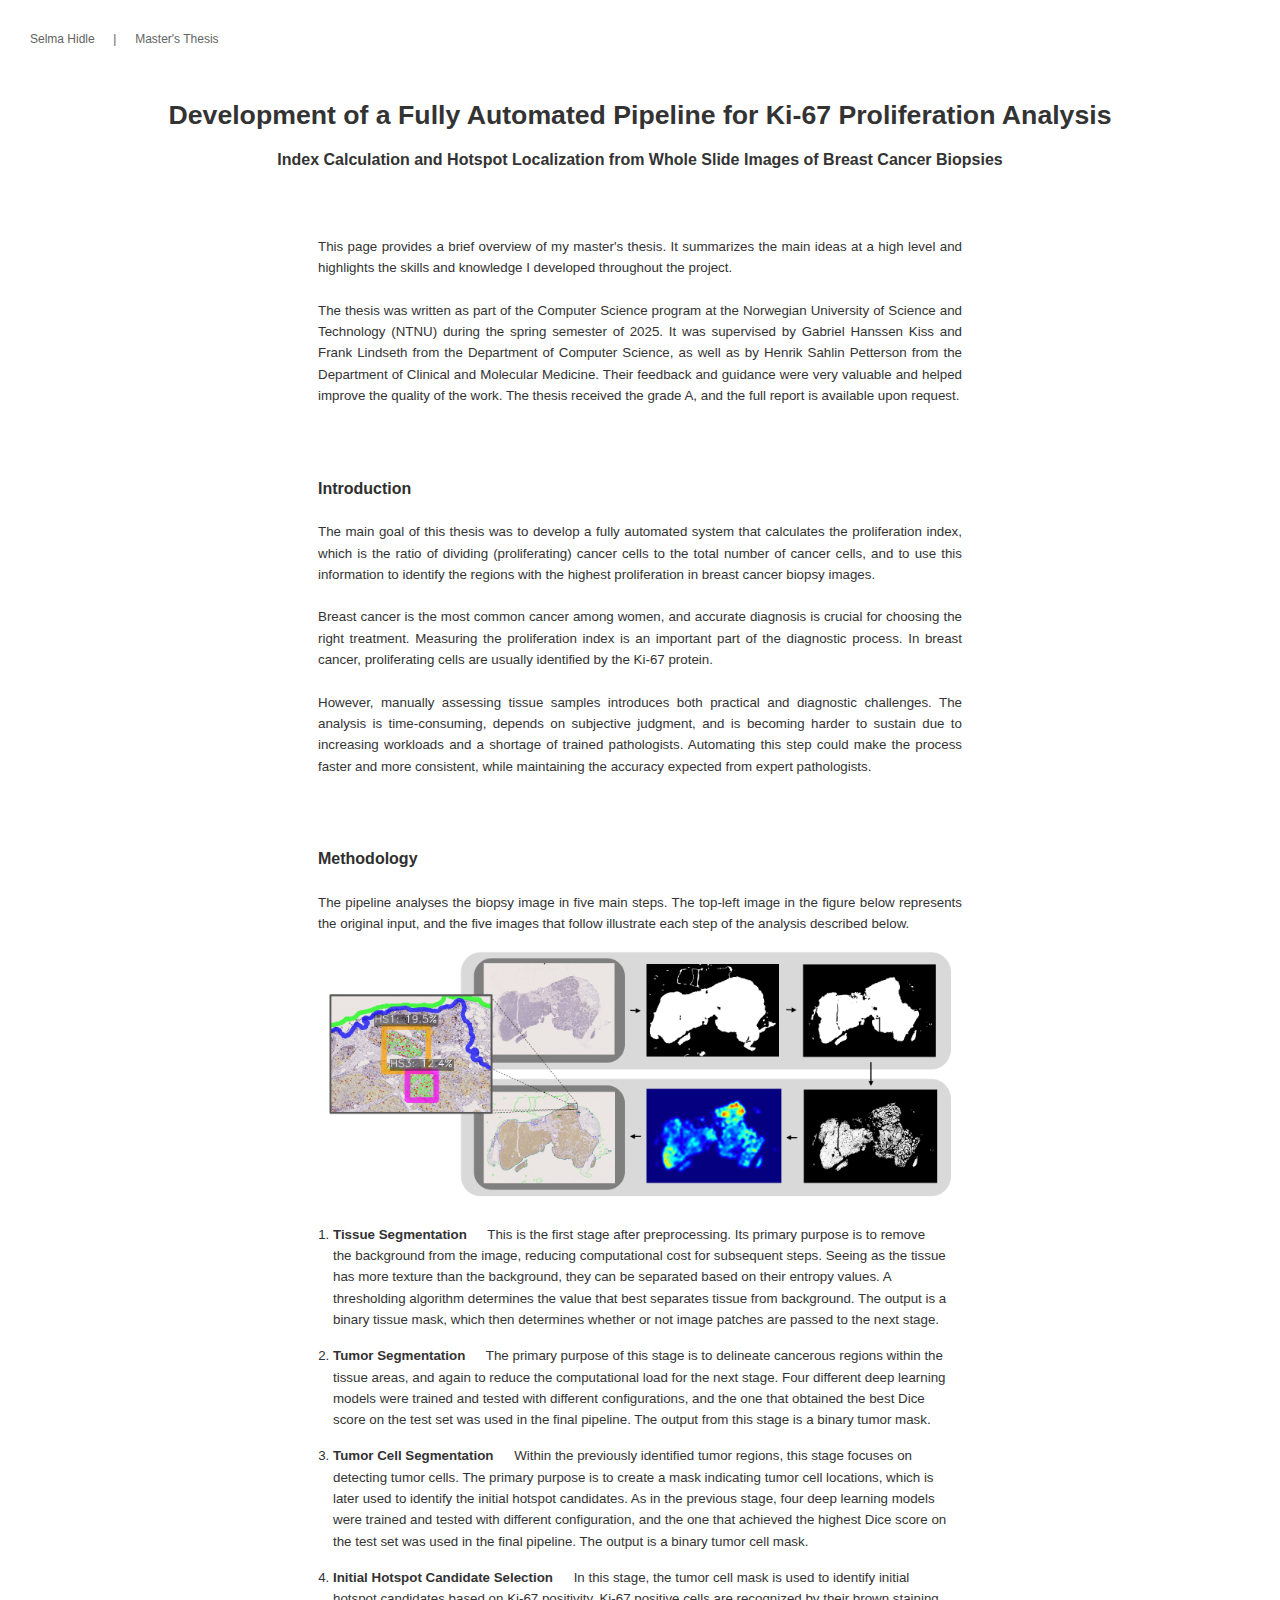
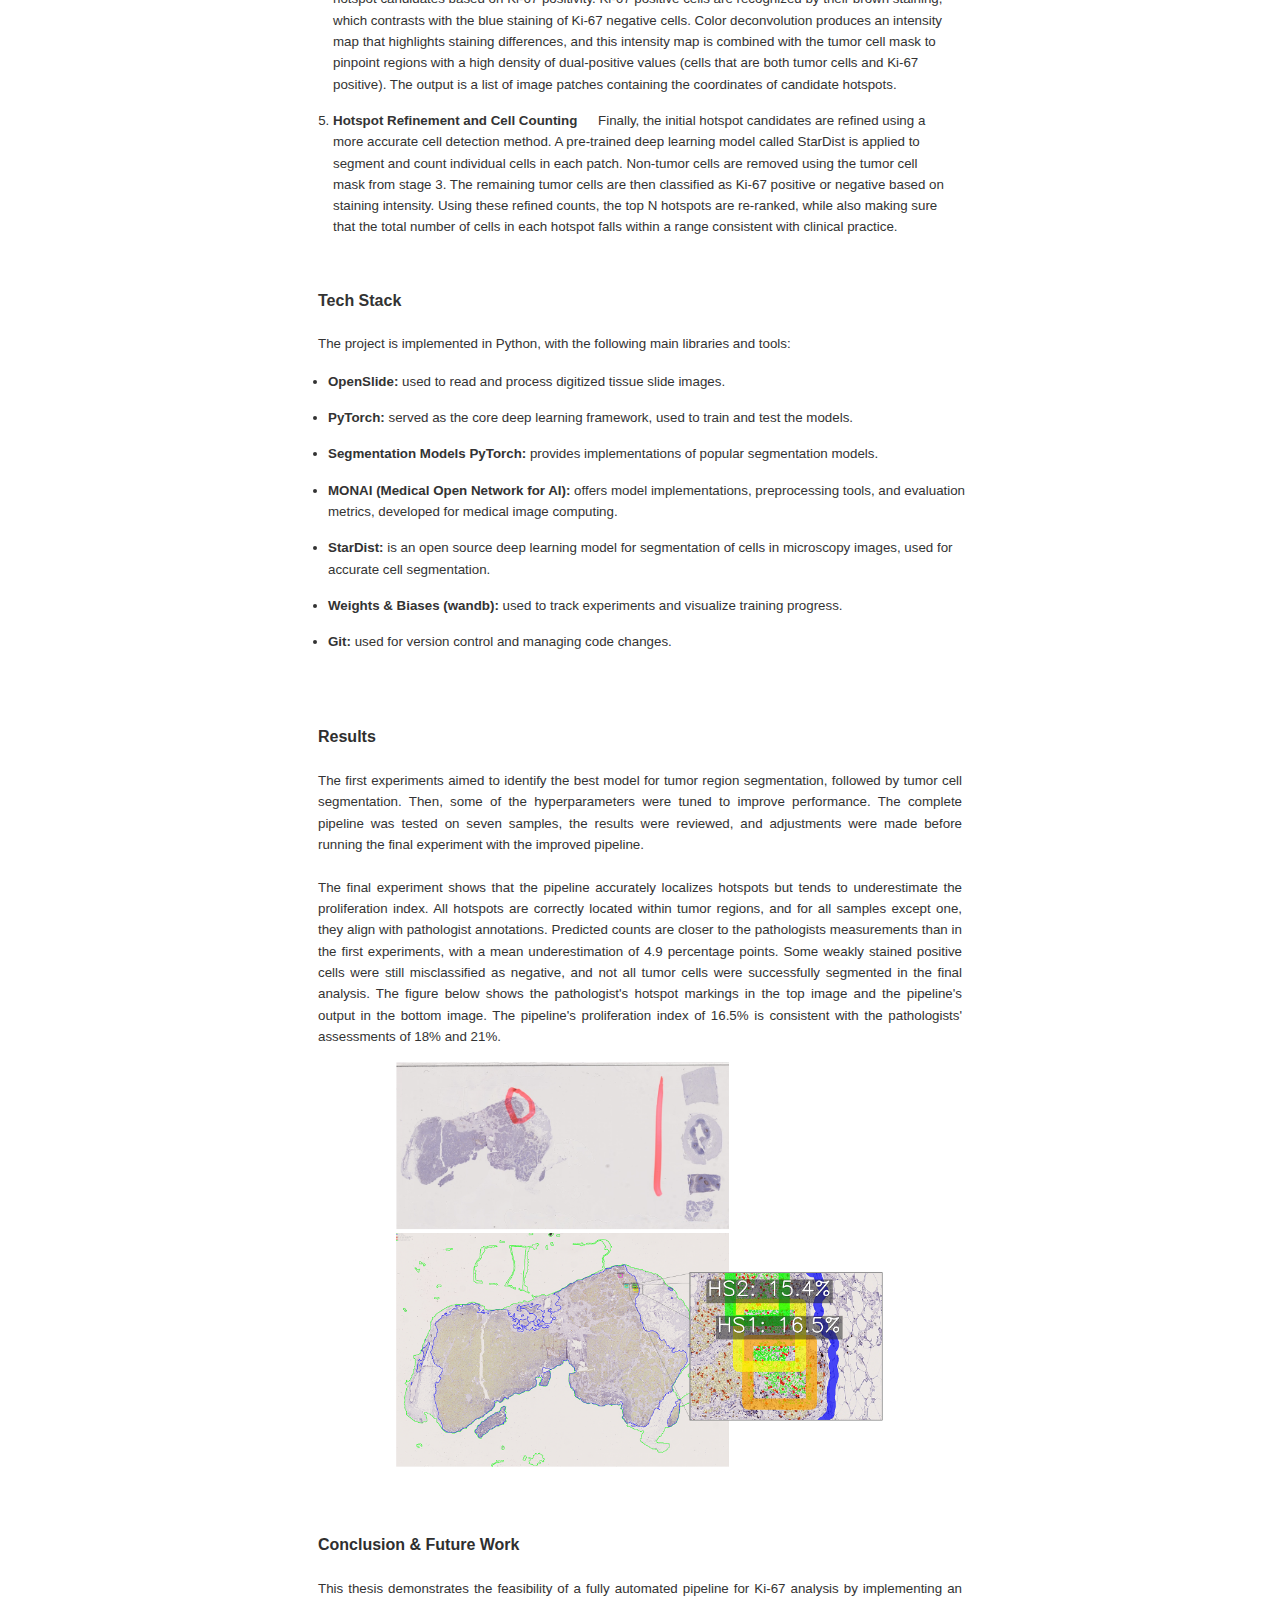
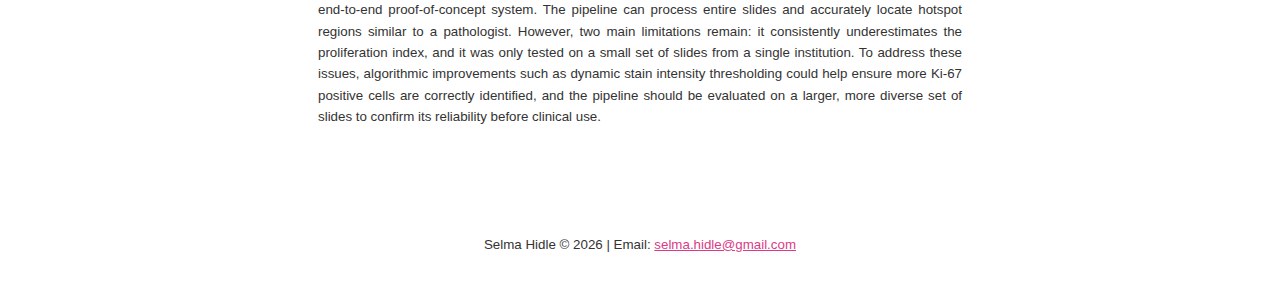
<file: masters_thesis/index.html>
<!DOCTYPE html>
<html lang="en">
<head>
    <meta charset="UTF-8">
    <meta name="viewport" content="width=device-width, initial-scale=1.0">
    <title>Selma Hidle | Master's Thesis</title>
    <link rel="stylesheet" href="index.css">
</head>
<body>
    <header>
        <h3>Selma Hidle &emsp; | &emsp; Master's Thesis</h3>
        <h1>Development of a Fully Automated Pipeline for Ki-67 Proliferation Analysis</h2>
        <h2>Index Calculation and Hotspot Localization from Whole Slide Images of Breast Cancer Biopsies</h2>
    </header>

    <section class="container">
        <p>
            This page provides a brief overview of my master's thesis. It summarizes the main ideas at a high level and highlights the 
            skills and knowledge I developed throughout the project.
            <br><br>
            The thesis was written as part of the Computer Science program at the Norwegian University of Science and Technology (NTNU)
            during the spring semester of 2025. It was supervised by Gabriel Hanssen Kiss and Frank Lindseth from the Department 
            of Computer Science, as well as by Henrik Sahlin Petterson from the Department of Clinical and Molecular Medicine. Their 
            feedback and guidance were very valuable and helped improve the quality of the work. The thesis received the grade A, 
            and the full report is available upon request.
        </p>
    </section>
    

    <section id="introduction" class="container">
        <h3>Introduction</h3>
        <p>
            The main goal of this thesis was to develop a fully automated system that calculates the 
            proliferation index, which is the ratio of dividing (proliferating) cancer cells to the total 
            number of cancer cells, and to use this information to identify the regions with the highest 
            proliferation in breast cancer biopsy images.

            <br><br>

            Breast cancer is the most common cancer among women, and accurate diagnosis is crucial for choosing the right treatment. 
            Measuring the proliferation index is an important part of the diagnostic process. In breast cancer, proliferating cells are 
            usually identified by the Ki-67 protein.

            <br><br>

            However, manually assessing tissue samples introduces both practical and diagnostic challenges. The analysis is time-consuming, 
            depends on subjective judgment, and is becoming harder to sustain due to increasing workloads and a shortage of trained pathologists. Automating this step could make the process 
            faster and more consistent, while maintaining the accuracy expected from expert pathologists.
        </p>
    </section>
  
    <section id="methodology" class="container">
        <h3>Methodology</h3>

        <p>
            The pipeline analyses the biopsy image in five main steps. The top-left image in the figure below represents the original 
            input, and the five images that follow illustrate each step of the analysis described below.
        </p>

        <div style="text-align: center;">
            <img src="img/pipeline_overview.png" alt="Pipeline Overview" width=90%>
        </div>

        <ol id="methodology_list">
            <li>
                <b>Tissue Segmentation &emsp;</b> 
                
                This is the first stage after preprocessing. Its primary purpose is to remove the background from the 
                image, reducing computational cost for subsequent steps. Seeing as the tissue has more texture than the background, 
                they can be separated based on their entropy values. A thresholding algorithm determines the value that best separates tissue from 
                background. The output is a binary tissue mask, which then determines whether or not image patches are passed to the 
                next stage.
            </li>

            <li>
                <b>Tumor Segmentation &emsp;</b> 
                
                The primary purpose of this stage is to delineate cancerous regions within the tissue areas, and again to 
                reduce the computational load for the next stage. Four different deep learning models were trained and tested with different 
                configurations, and the one that obtained the best Dice score on the test set was used in the final pipeline. The output 
                from this stage is a binary tumor mask.
            </li>

            <li>
                <b>Tumor Cell Segmentation &emsp;</b> 
                
                Within the previously identified tumor regions, this stage focuses on detecting tumor cells. The primary 
                purpose is to create a mask indicating tumor cell locations, which is later used to identify the initial hotspot candidates. 
                As in the previous stage, four deep learning models were trained and tested with different configuration, and the one that
                achieved the highest Dice score on the test set was used in the final pipeline. The output is a binary tumor cell mask.
            </li>

            <li>
                <b>Initial Hotspot Candidate Selection &emsp;</b> 
                
                In this stage, the tumor cell mask is used to identify initial hotspot candidates based on Ki-67 positivity. Ki-67 positive 
                cells are recognized by their brown staining, which contrasts with the blue staining of Ki-67 negative cells. Color 
                deconvolution produces an intensity map that highlights staining differences, and this intensity map is combined with the 
                tumor cell mask to pinpoint regions with a high density of dual-positive values (cells that are both tumor cells and Ki-67 
                positive). The output is a list of image patches containing the coordinates of candidate hotspots.
            </li>

            <li>
                <b>Hotspot Refinement and Cell Counting &emsp;</b> 
                
                Finally, the initial hotspot candidates are refined using a more accurate cell detection method. A pre-trained deep learning 
                model called StarDist is applied to segment and count individual cells in each patch. Non-tumor cells are removed using the 
                tumor cell mask from stage 3. The remaining tumor cells are then classified as Ki-67 positive or negative based on staining 
                intensity. Using these refined counts, the top N hotspots are re-ranked, while also making sure that the total number of cells 
                in each hotspot falls within a range consistent with clinical practice.
            </li>
        </ol>

        <h4>Tech Stack</h4>
        <p>
            The project is implemented in Python, with the following main libraries and tools:
        </p>
        <ul>
            <li><b>OpenSlide:</b> used to read and process digitized tissue slide images.</li>
            <li><b>PyTorch:</b> served as the core deep learning framework, used to train and test the models.</li>
            <li><b>Segmentation Models PyTorch:</b> provides implementations of popular segmentation models.</li>
            <li><b>MONAI (Medical Open Network for AI):</b> offers model implementations, preprocessing tools, and evaluation metrics, 
            developed for medical image computing.</li>
            <li><b>StarDist:</b> is an open source deep learning model for segmentation of cells in microscopy images, used for accurate 
                cell segmentation.</li>
            <li><b>Weights & Biases (wandb):</b> used to track experiments and visualize training progress.</li>
            <li><b>Git:</b> used for version control and managing code changes.</li>

        </ul>
    </section>

    <section id="results" class="container">
        <h3>Results</h3>
        <p>

            The first experiments aimed to identify the best model for tumor region segmentation, followed by tumor cell segmentation. 
            Then, some of the hyperparameters were tuned to improve performance. The complete pipeline was tested on seven samples,  
            the results were reviewed, and adjustments were made before running the final experiment with the improved pipeline.

            <br><br>

            The final experiment shows that the pipeline accurately localizes hotspots but tends to underestimate the proliferation index. 
            All hotspots are correctly located within tumor regions, and for all samples except one, they align with pathologist annotations. 
            Predicted counts are closer to the pathologists measurements than in the first experiments, with a mean underestimation of 4.9 
            percentage points. Some weakly stained positive cells were still misclassified as negative, and not all tumor cells were successfully segmented 
            in the final analysis. The figure below shows the pathologist's hotspot markings in the top image and the pipeline's output in 
            the bottom image. The pipeline's proliferation index of 16.5% is consistent with the pathologists' assessments of 18% 
            and 21%.
        </p>

        <div style="text-align: center;">
            <img src="img/ex_res.png" alt="Pipeline Output Example" width="70%">
        </div>

    </section>

    <section id="conclusion" class="container">
    <h3>Conclusion & Future Work</h3>
        <p>
            This thesis demonstrates the feasibility of a fully automated pipeline for Ki-67 analysis by implementing an end-to-end 
            proof-of-concept system. The pipeline can process entire slides and accurately locate hotspot regions similar to a pathologist. 
            However, two main limitations remain: it consistently underestimates the proliferation index, and it was only tested on a 
            small set of slides from a single institution. To address these issues, algorithmic improvements such as dynamic stain intensity 
            thresholding could help ensure more Ki-67 positive cells are correctly identified, and the pipeline should be evaluated on a 
            larger, more diverse set of slides to confirm its reliability before clinical use.
        </p>


    </section>




    <footer>
        <div class="container">
            <p> Selma Hidle &copy; <span id="year"></span>  | Email: <a href="mailto:selma.hidle@gmail.com">selma.hidle@gmail.com</a></p>
        </div>
    </footer>

    <script>
        document.getElementById("year").innerText = new Date().getFullYear();
    </script>
</body>
</html>
</file>
<file: masters_thesis/index.css>
/* Basic Reset & Body */
body {
    font-family: 'Segoe UI', sans-serif;
    line-height: 1.6;
    margin: 0;
    padding: 0;
    background: #ffffff;
    color: #333;
}

.container {
    width: 55%;
    margin: auto;
    overflow: hidden;
    padding: 20px 0;
}

header {
    background: #ffffff;
    padding-top: 30px;
    min-height: 70px;
}

header h1 {
    margin: 45px 0 10px 0;
    text-align: center;
    font-size: 20pt;
    font-weight: 590;
}

header h2 {
    margin: 0 0 30px 0;
    font-size: 12pt;
    text-align: center;
    font-weight: 575;
}

header h3 {
    font-weight: 500;
    padding-left: 30px;
    margin: 0;
    font-size: 9pt;
    color: #636363;
}

section {
    padding: 200px 0;
    border-radius: 8px;
}

section h3 {
    color: #2f2f2f;
    margin-bottom: 20px;
    font-size: 12pt;
    padding: 0 30px;
    font-weight: 550;
}

section h4 {
    margin-top: 50px;
    margin-bottom: 20px;
    padding: 0 30px;
    font-size: 12pt;
}

section p {
    font-size: 10pt;
    padding: 0 30px;
    text-align: justify;
}

ol {
    padding: 0 45px;
}

li {
  margin-bottom: 15px;
  font-size: 10pt;
}

footer {
    text-align: center;
    padding: 20px;
    margin-top: 20px;
    font-size: 10pt;
}

footer a {
    color: #dc3a86;
}

footer a:hover {
    color: rgb(237, 137, 195);
}
</file>
